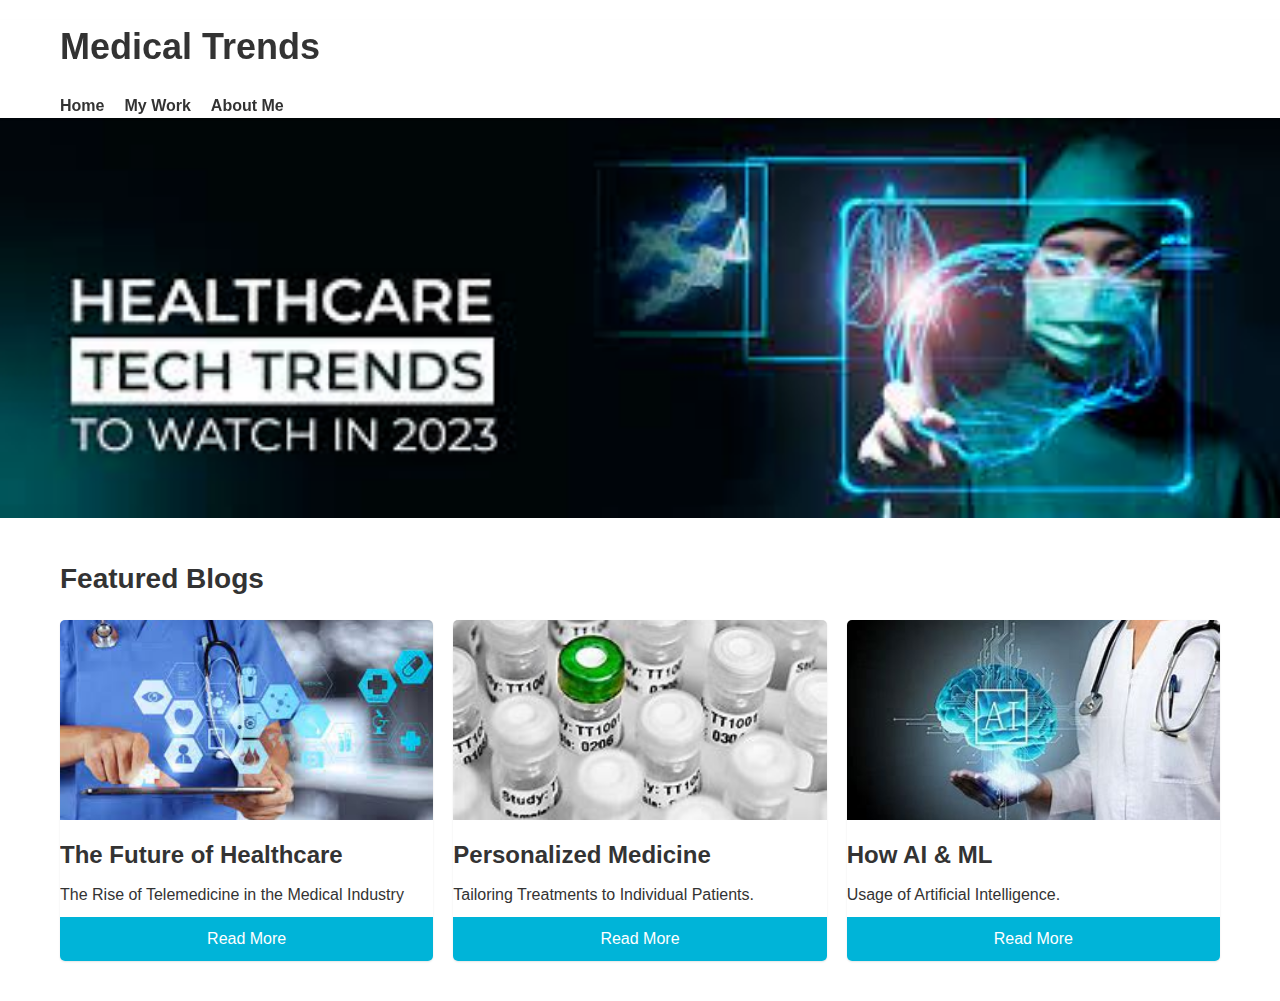
<file: Blog-Web/index.html>
<!DOCTYPE html>
<html lang="en">

<head>
    <meta charset="UTF-8">
    <meta name="viewport" content="width=device-width, initial-scale=1.0">
    <title>My Blog</title>
    <link rel="stylesheet" href="index.css">
</head>

<body>
    <header>
        <div class="container">
            <h1>Medical Trends</h1>
            <nav>
                <ul>
                    <li><a href="index.html">Home</a></li>
                    <li><a href="#My Work">My Work</a></li>
                    <li><a href="about.html">About Me</a></li>
                </ul>
            </nav>
        </div>
    </header>

    <section class="banner">
        <div class="container">
        </div>
    </section>

    <main>
        <div class="container">
            <section class="featured">
                <h2 id="My Work">Featured Blogs</h2>
                <div class="post-grid">
                    <div class="post-card">
                        <img src="blog1.jpeg" alt="Article Image">
                        <h3>The Future of Healthcare</h3>
                        <p>The Rise of Telemedicine in the Medical Industry</p>
                        <a href="blog1.html">Read More</a>
                    </div>
                    <div class="post-card">
                        <img src="blog2.jpeg" alt="Article Image">
                        <h3>Personalized Medicine</h3>
                        <p>Tailoring Treatments to Individual Patients.</p>
                        <a href="blog2.html">Read More</a>
                    </div>
                    <div class="post-card">
                        <img src="blog3.jpeg" alt="Article Image">
                        <h3>How AI &amp; ML </h3>
                        <p>Usage of Artificial Intelligence.</p>
                        <a href="blog3.html">Read More</a>
                    </div>
                </div>
            </section>
            <!--
            <section class="recent-posts">
                <h2>Recent Posts</h2>
                <div class="post-list">
                    <div class="post-item">
                        <img src="https://via.placeholder.com/150x100" alt="Post Image">
                        <div class="post-content">
                            <h3>Post Title</h3>
                            <p>Post excerpt goes here.</p>
                            <a href="#">Read More</a>
                        </div>
                    </div>
                    <div class="post-item">
                        <img src="https://via.placeholder.com/150x100" alt="Post Image">
                        <div class="post-content">
                            <h3>Post Title</h3>
                            <p>Post excerpt goes here.</p>
                            <a href="#">Read More</a>
                        </div>
                    </div>
                    <div class="post-item">
                        <img src="https://via.placeholder.com/150x100" alt="Post Image">
                        <div class="post-content">
                            <h3>Post Title</h3>
                            <p>Post excerpt goes here.</p>
                            <a href="#">Read More</a>
                        </div>
                    </div>
                </div>
            </section> -->
        </div>
    </main>

    <footer>
</file>
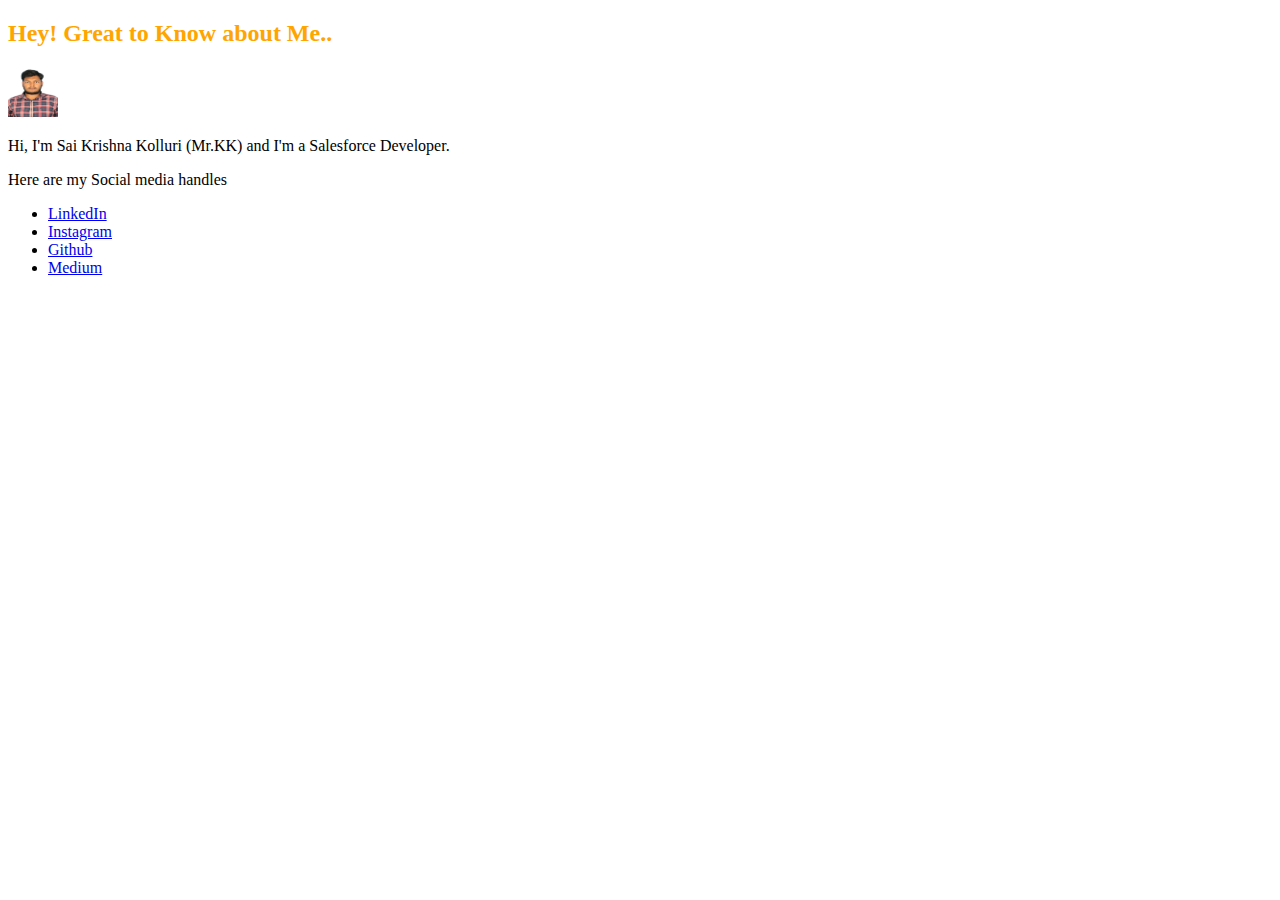
<file: Blog-Web/about.html>
<!DOCTYPE html>
<html>

<head>
    <title>Sai Krishna Profile</title>
</head>

<body>
    <section class="about-me">
        <div class="container">
            <h2 style="color:orange">Hey! Great to Know about Me..</h2>
            <img style="width: 50px; height:50px; " src="sai.jpg" alt="Profile Picture">
            <p>Hi, I'm Sai Krishna Kolluri (Mr.KK) and I'm a Salesforce Developer.</p>
            <p>Here are my Social media handles</p>
            <ul>
                <li><a href="https://www.linkedin.com/in/saikrishna-kolluri/?lipi=urn%3Ali%3Apage%3Ad_flagship3_feed%3BisKPk0qoRayGPMjb%2BOsKzg%3D%3D" target="_blank">LinkedIn</a></li>
                <li><a href="https://instagram.com/mr.sai__krishna___kolluri?igshid=ZDdkNTZiNTM=" target="_blank">Instagram</a></li>
                <li><a href="https://github.com/saikrishnakolluri" target="_blank">Github</a></li>
                <li><a href="https://medium.com/@saikrishna514kolluri" target="_blank">Medium</a></li>

            </ul>

    </section>

</body>

</html>
</file>
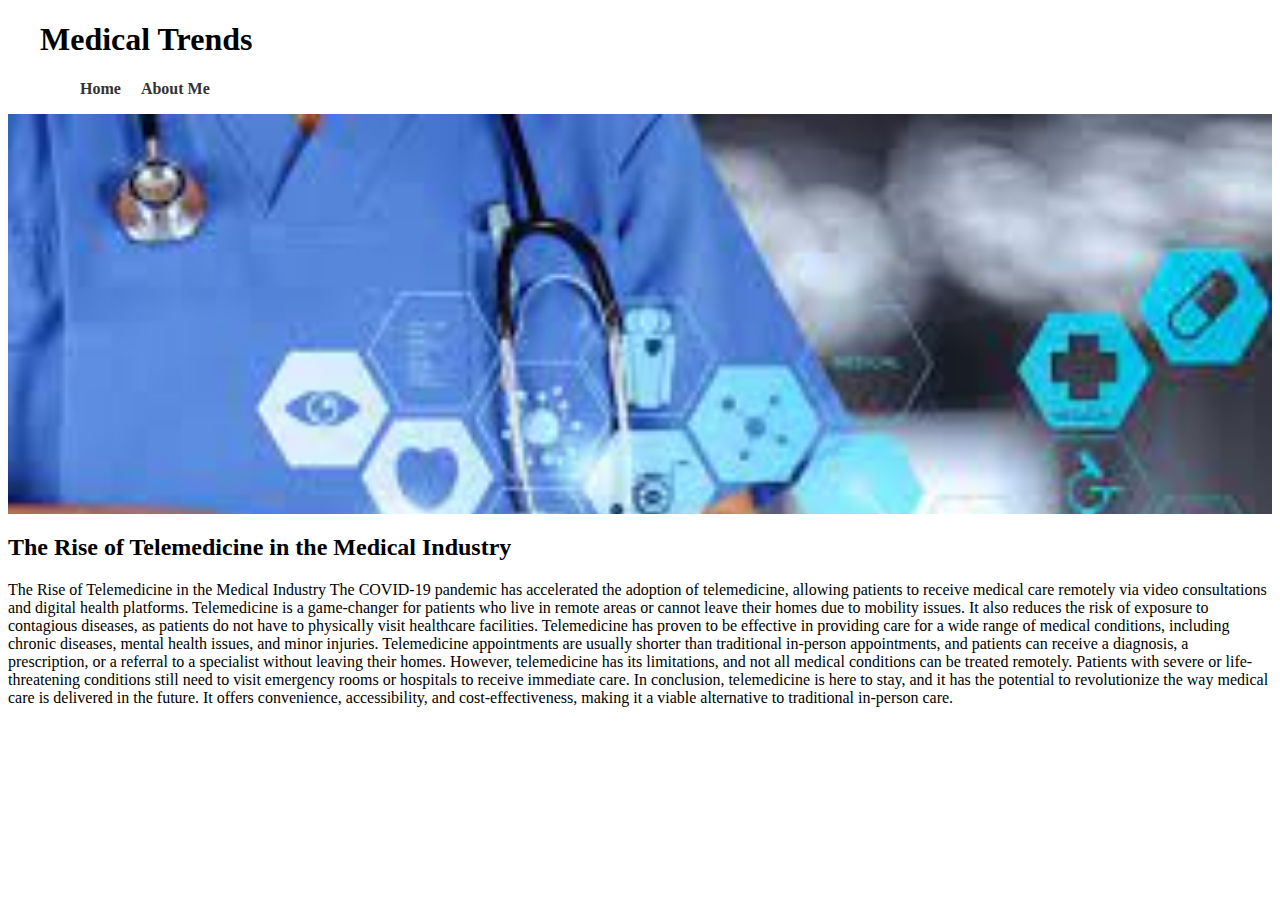
<file: Blog-Web/blog1.html>
<!DOCTYPE html>
<html lang="en">

<head>
    <meta charset="UTF-8">
    <meta http-equiv="X-UA-Compatible" content="IE=edge">
    <meta name="viewport" content="width=device-width, initial-scale=1.0">
    <title>The Future of Healthcare</title>
    <link rel="stylesheet" href="blog1.css" />
</head>

<body>
    <header>
        <div class="container">
            <h1>Medical Trends</h1>
            <nav>
                <ul>
                    <li><a href="index.html">Home</a></li>
                    <!--<li><a href="#My Work">My Work</a></li>-->
                    <li><a href="about.html">About Me</a></li>
                </ul>
            </nav>
        </div>
    </header>
    <section class="banner">
        <div class="container">
        </div>
    </section>
    <main>
        <h2>The Rise of Telemedicine in the Medical Industry</h2>
        <p>The Rise of Telemedicine in the Medical Industry The COVID-19 pandemic has accelerated the adoption of telemedicine, allowing patients to receive medical care remotely via video consultations and digital health platforms. Telemedicine is a game-changer
            for patients who live in remote areas or cannot leave their homes due to mobility issues. It also reduces the risk of exposure to contagious diseases, as patients do not have to physically visit healthcare facilities. Telemedicine has proven
            to be effective in providing care for a wide range of medical conditions, including chronic diseases, mental health issues, and minor injuries. Telemedicine appointments are usually shorter than traditional in-person appointments, and patients
            can receive a diagnosis, a prescription, or a referral to a specialist without leaving their homes. However, telemedicine has its limitations, and not all medical conditions can be treated remotely. Patients with severe or life-threatening
            conditions still need to visit emergency rooms or hospitals to receive immediate care. In conclusion, telemedicine is here to stay, and it has the potential to revolutionize the way medical care is delivered in the future. It offers convenience,
            accessibility, and cost-effectiveness, making it a viable alternative to traditional in-person care.</p>
    </main>

</body>

</html>
</file>
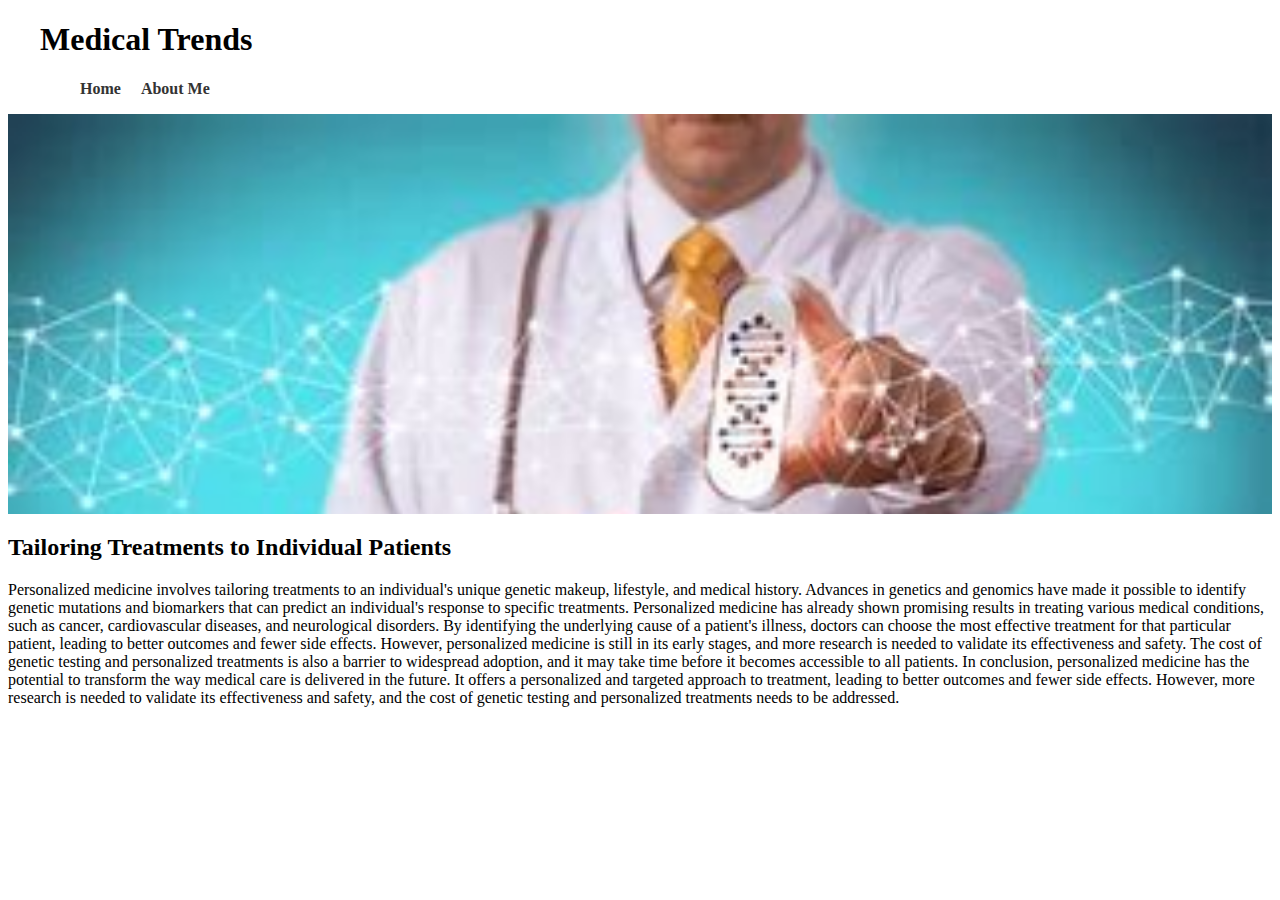
<file: Blog-Web/blog2.html>
<!DOCTYPE html>
<html lang="en">

<head>
    <meta charset="UTF-8">
    <meta http-equiv="X-UA-Compatible" content="IE=edge">
    <meta name="viewport" content="width=device-width, initial-scale=1.0">
    <title>Personalized Medicine</title>
    <link rel="stylesheet" href="blog2.css" />
</head>

<body>
    <header>
        <div class="container">
            <h1>Medical Trends</h1>
            <nav>
                <ul>
                    <li><a href="index.html">Home</a></li>
                    <!--<li><a href="#My Work">My Work</a></li>-->
                    <li><a href="about.html">About Me</a></li>
                </ul>
            </nav>
        </div>
    </header>
    <section class="banner">
        <div class="container">
        </div>
    </section>
    <main>
        <h2>Tailoring Treatments to Individual Patients</h2>
        <p>Personalized medicine involves tailoring treatments to an individual's unique genetic makeup, lifestyle, and medical history. Advances in genetics and genomics have made it possible to identify genetic mutations and biomarkers that can predict
            an individual's response to specific treatments. Personalized medicine has already shown promising results in treating various medical conditions, such as cancer, cardiovascular diseases, and neurological disorders. By identifying the underlying
            cause of a patient's illness, doctors can choose the most effective treatment for that particular patient, leading to better outcomes and fewer side effects. However, personalized medicine is still in its early stages, and more research is
            needed to validate its effectiveness and safety. The cost of genetic testing and personalized treatments is also a barrier to widespread adoption, and it may take time before it becomes accessible to all patients. In conclusion, personalized
            medicine has the potential to transform the way medical care is delivered in the future. It offers a personalized and targeted approach to treatment, leading to better outcomes and fewer side effects. However, more research is needed to validate
            its effectiveness and safety, and the cost of genetic testing and personalized treatments needs to be addressed.</p>
    </main>
</body>

</html>
</file>
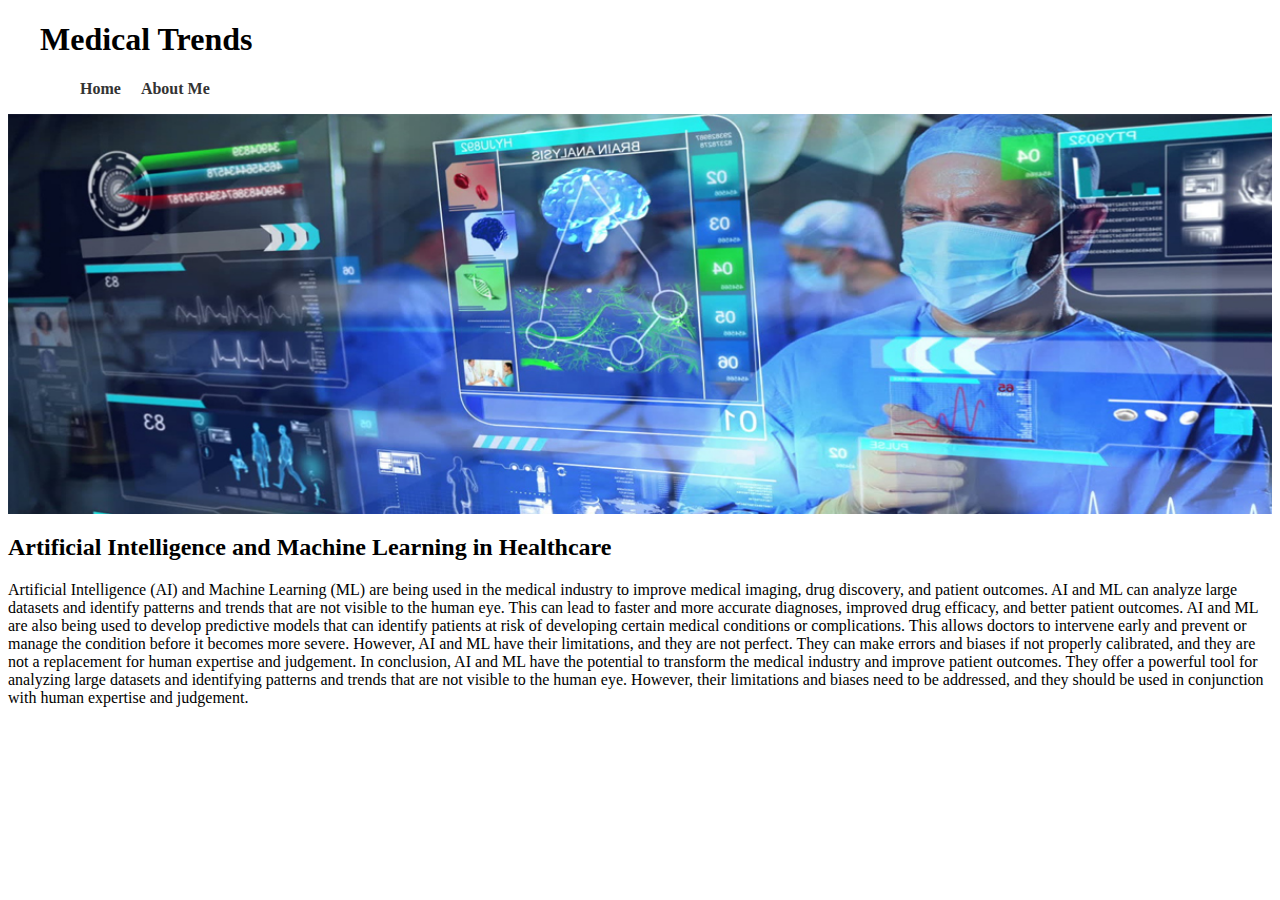
<file: Blog-Web/blog3.html>
<!DOCTYPE html>
<html lang="en">

<head>
    <meta charset="UTF-8">
    <meta http-equiv="X-UA-Compatible" content="IE=edge">
    <meta name="viewport" content="width=device-width, initial-scale=1.0">
    <title>AI &amp; ML</title>
    <link rel="stylesheet" href="blog3.css" />
</head>

<body>
    <header>
        <div class="container">
            <h1>Medical Trends</h1>
            <nav>
                <ul>
                    <li><a href="index.html">Home</a></li>
                    <!--<li><a href="index.html/My%20Work">My Work</a></li>-->
                    <li><a href="about.html">About Me</a></li>
                </ul>
            </nav>
        </div>
    </header>
    <section class="banner">
        <div class="container">
        </div>
    </section>
    <main>
        <h2>Artificial Intelligence and Machine Learning in Healthcare</h2>
        <p>Artificial Intelligence (AI) and Machine Learning (ML) are being used in the medical industry to improve medical imaging, drug discovery, and patient outcomes. AI and ML can analyze large datasets and identify patterns and trends that are not
            visible to the human eye. This can lead to faster and more accurate diagnoses, improved drug efficacy, and better patient outcomes. AI and ML are also being used to develop predictive models that can identify patients at risk of developing
            certain medical conditions or complications. This allows doctors to intervene early and prevent or manage the condition before it becomes more severe. However, AI and ML have their limitations, and they are not perfect. They can make errors
            and biases if not properly calibrated, and they are not a replacement for human expertise and judgement. In conclusion, AI and ML have the potential to transform the medical industry and improve patient outcomes. They offer a powerful tool
            for analyzing large datasets and identifying patterns and trends that are not visible to the human eye. However, their limitations and biases need to be addressed, and they should be used in conjunction with human expertise and judgement.</p>
    </main>

</body>

</html>
</file>
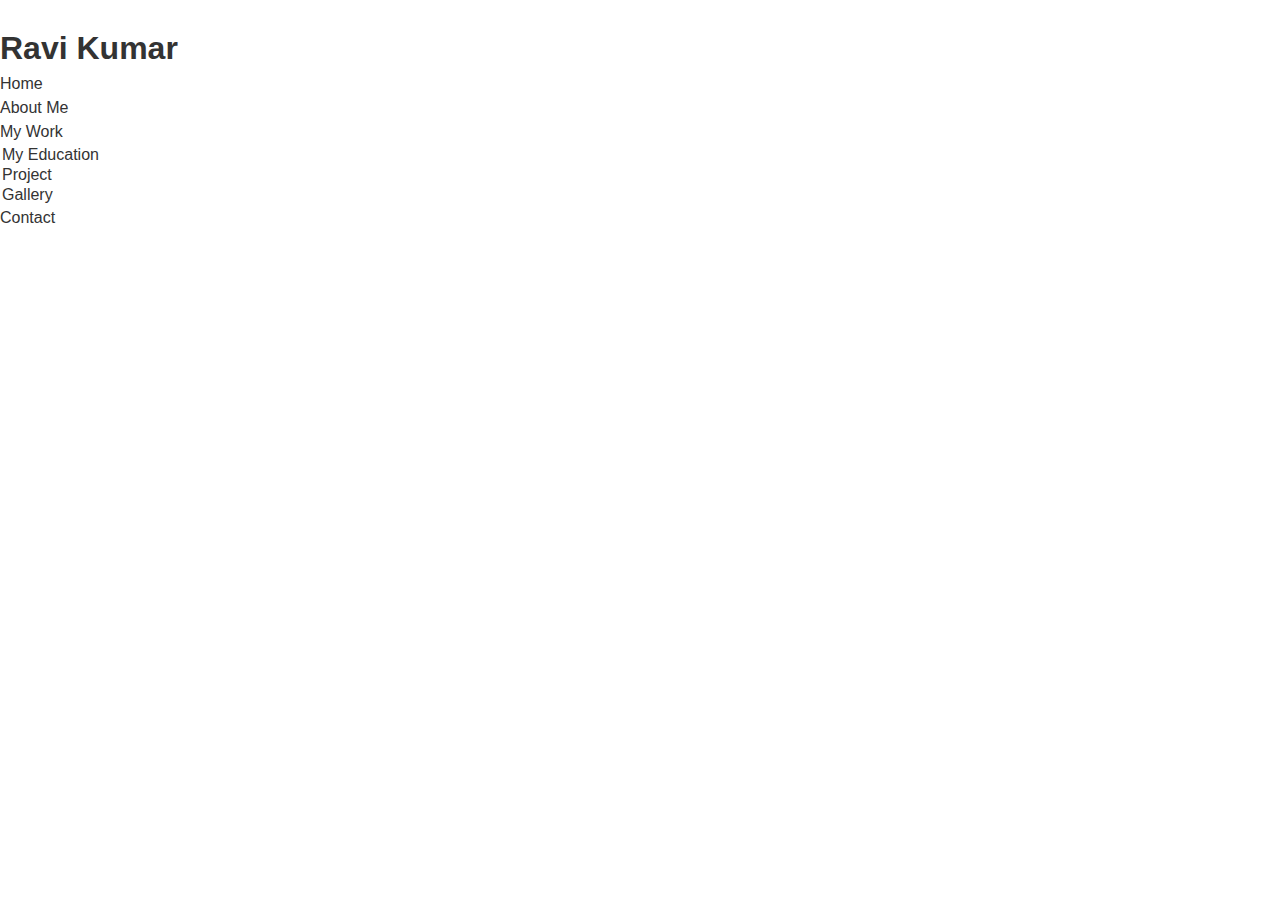
<file: Blog-Web/sample.html>
<html>

<head>
    <link rel="stylesheet" href="index.css" />    </head>

<body>
    <h1>Ravi Kumar</h1>
    <div class="homec">Home</div>
    <div class="aboutc">About Me</div>
    <div class="mymenuone">
        <div>My Work</div>
        <div class="mymenucontent">
            <table class="menutabone">
                <tr>
                    <td>My Education</td>
                </tr>
                <tr>
                    <td>Project</td>
                </tr>
                <tr>
                    <td>Gallery</td>
                </tr>
            </table>
        </div>
    </div>
    <div class="contactc">Contact</div>
</body>

</html>
</file>
<file: Blog-Web/blog1.css>
.banner {
    background-image: url("blog1.jpeg");
    background-size: cover;
    height: 400px;
    display: flex;
    align-items: center;
    justify-content: center;
    color: #fff;
    text-align: center;
}

.container {
    max-width: 1200px;
    margin: 0 auto;
    padding: 0 20px;
}

nav ul {
    list-style: none;
    display: flex;
}

nav ul li {
    margin-right: 20px;
}

nav ul li a {
    text-decoration: none;
    color: #333;
    font-weight: 600;
    transition: color 0.3s ease-in-out;
}

nav ul li a:hover {
    color: #00b4d8;
}
</file>
<file: Blog-Web/blog2.css>
.banner {
    background-image: url("blog21.jpeg");
    background-size: cover;
    height: 400px;
    display: flex;
    align-items: center;
    justify-content: center;
    color: #fff;
    text-align: center;
}

.container {
    max-width: 1200px;
    margin: 0 auto;
    padding: 0 20px;
}

nav ul {
    list-style: none;
    display: flex;
}

nav ul li {
    margin-right: 20px;
}

nav ul li a {
    text-decoration: none;
    color: #333;
    font-weight: 600;
    transition: color 0.3s ease-in-out;
}

nav ul li a:hover {
    color: #00b4d8;
}
</file>
<file: Blog-Web/blog3.css>
.banner {
    background-image: url("blog31.jpeg");
    background-size: cover;
    height: 400px;
    display: flex;
    align-items: center;
    justify-content: center;
    color: #fff;
    text-align: center;
}

.container {
    max-width: 1200px;
    margin: 0 auto;
    padding: 0 20px;
}

nav ul {
    list-style: none;
    display: flex;
}

nav ul li {
    margin-right: 20px;
}

nav ul li a {
    text-decoration: none;
    color: #333;
    font-weight: 600;
    transition: color 0.3s ease-in-out;
}

nav ul li a:hover {
    color: #00b4d8;
}
</file>
<file: Blog-Web/index.css>
/* Reset Styles */

* {
    margin: 0;
    padding: 0;
    box-sizing: border-box;
}


/* Global Styles */

body {
    font-family: Arial, sans-serif;
    line-height: 1.5;
    color: #333;
}

.container {
    max-width: 1200px;
    margin: 0 auto;
    padding: 0 20px;
}


/* Header Styles */

header {
    background-color: #fff;
    box-shadow: 0 1px 2px rgba(0, 0, 0, 0.1);
    position: sticky;
    top: 0;
    z-index: 999;
}

header h1 {
    font-size: 36px;
    font-weight: 700;
    margin: 20px 0;
}

nav ul {
    list-style: none;
    display: flex;
}

nav ul li {
    margin-right: 20px;
}

nav ul li a {
    text-decoration: none;
    color: #333;
    font-weight: 600;
    transition: color 0.3s ease-in-out;
}

nav ul li a:hover {
    color: #00b4d8;
}


/* Banner Styles */

.banner {
    background-image: url("index.png");
    background-size: cover;
    height: 400px;
    display: flex;
    align-items: center;
    justify-content: center;
    color: #fff;
    text-align: center;
}

.banner h2 {
    font-size: 48px;
    margin-bottom: 20px;
}

.banner p {
    font-size: 20px;
}


/* Main Styles */

main {
    padding: 40px 0;
}

.featured h2 {
    font-size: 28px;
    font-weight: 700;
    margin-bottom: 20px;
}

.post-grid {
    display: grid;
    grid-template-columns: repeat(3, 1fr);
    grid-gap: 20px;
}

.post-card {
    background-color: #fff;
    box-shadow: 0 1px 2px rgba(0, 0, 0, 0.1);
    border-radius: 5px;
    overflow: hidden;
}

.post-card img {
    width: 100%;
    height: 200px;
    object-fit: cover;
}

.post-card h3 {
    font-size: 24px;
    font-weight: 700;
    margin: 10px 0;
}

.post-card p {
    font-size: 16px;
    margin: 10px 0;
}

.post-card a {
    display: block;
    padding: 10px;
    background-color: #00b4d8;
    color: #fff;
    text-align: center;
    text-decoration: none;
    transition: background-color 0.3s ease-in-out;
}

.post-card a:hover {
    background-color: #0096c7;
}

.recent-posts h2 {
    font-size: 28px;
    font-weight: 700;
    margin-bottom: 20px;
}

.post-list {
    display: flex;
    flex-wrap: wrap;
    justify-content: space-between;
    margin: 0 -10px;
}

.post-item {
    width: calc(33.33% - 20px);
    margin-bottom: 20px;
    box-shadow: 0 1px 2px rgba(0, 0, 0, 0.1);
    border-radius: 5px;
    overflow: hidden;
}

.post-item img {
    width: 100%;
    height: 200px;
    object-fit: cover;
}

.post-item h3 {
    font-size: 24px;
    font-weight: 700;
    margin: 10px 0;
}

.post-item p {
    font-size: 16px;
    margin: 10px 0;
}

.post-item a {
    display: block;
    padding: 10px;
    background-color: #00b4d8;
    color: #fff;
    text-align: center;
    text-decoration: none;
    transition: background-color 0.3s ease-in-out;
}

.post-item a:hover {
    background-color: #0096c7;
}
</file>
